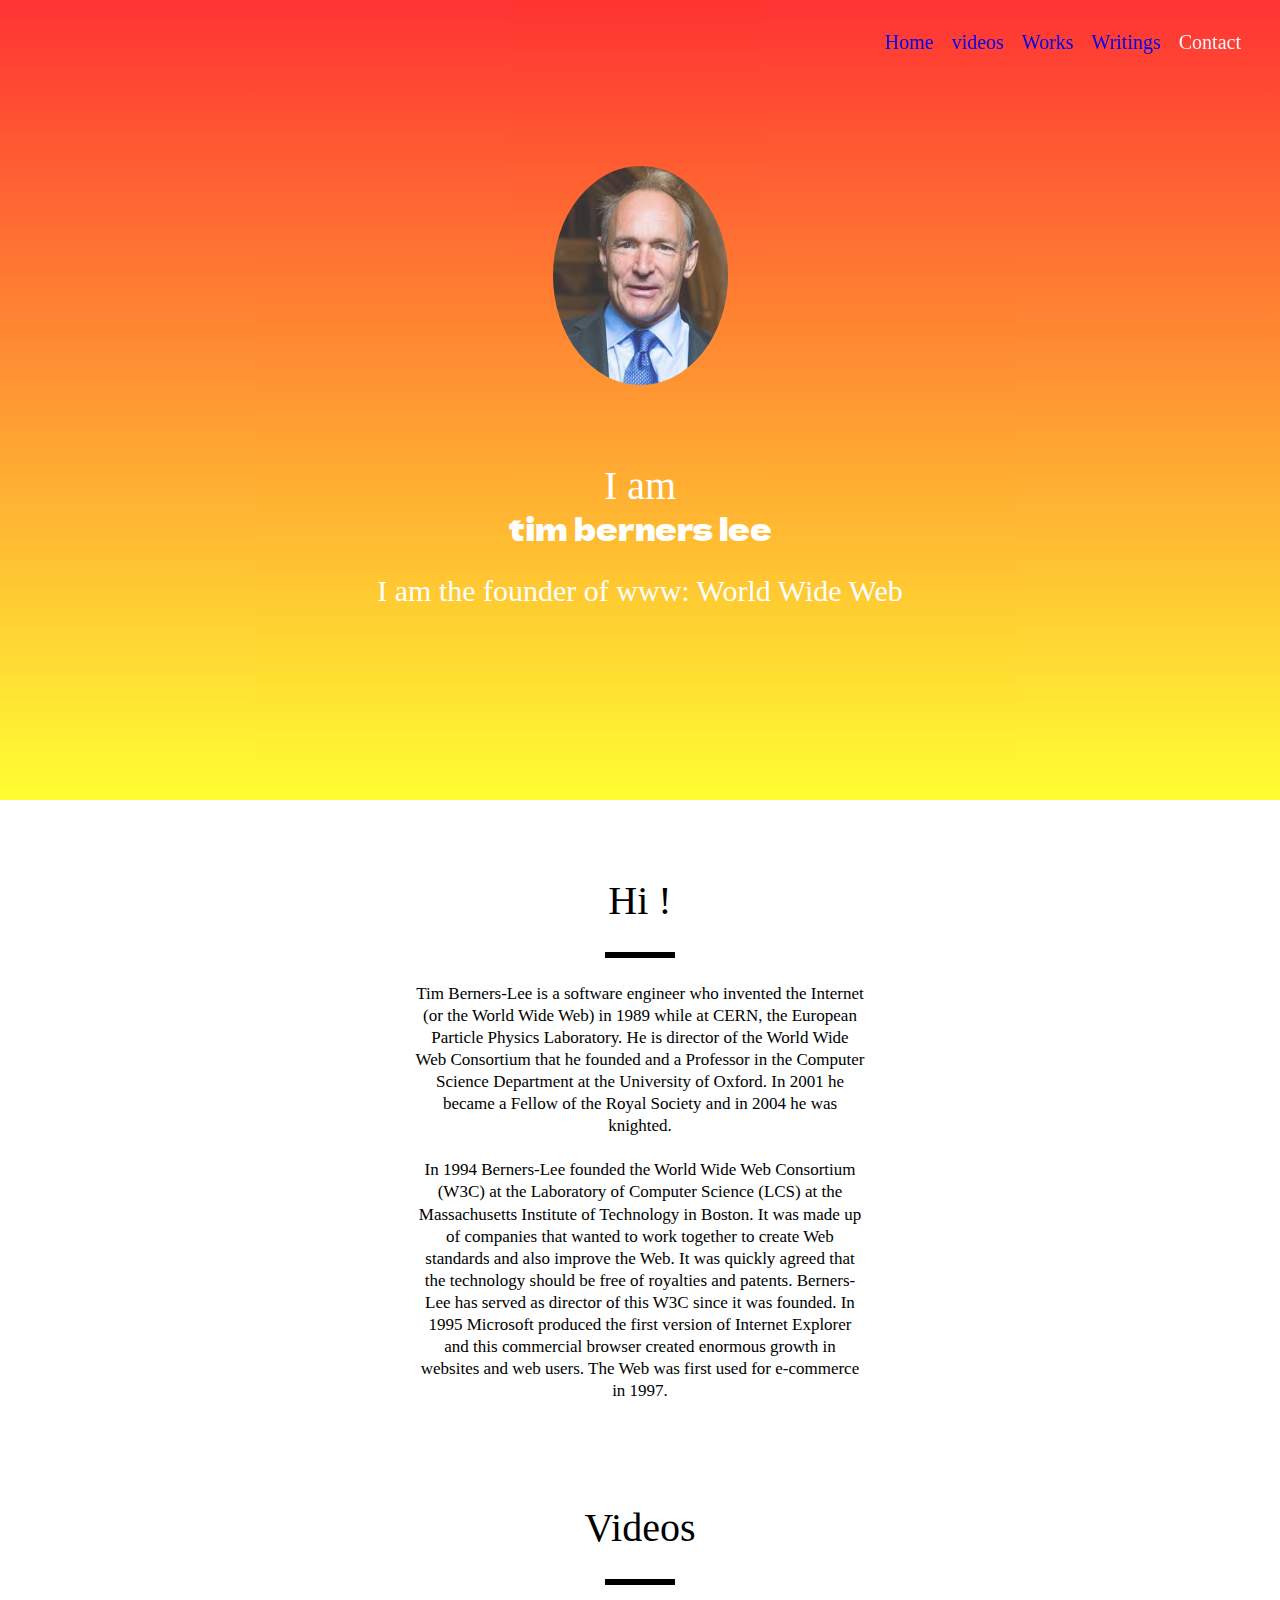
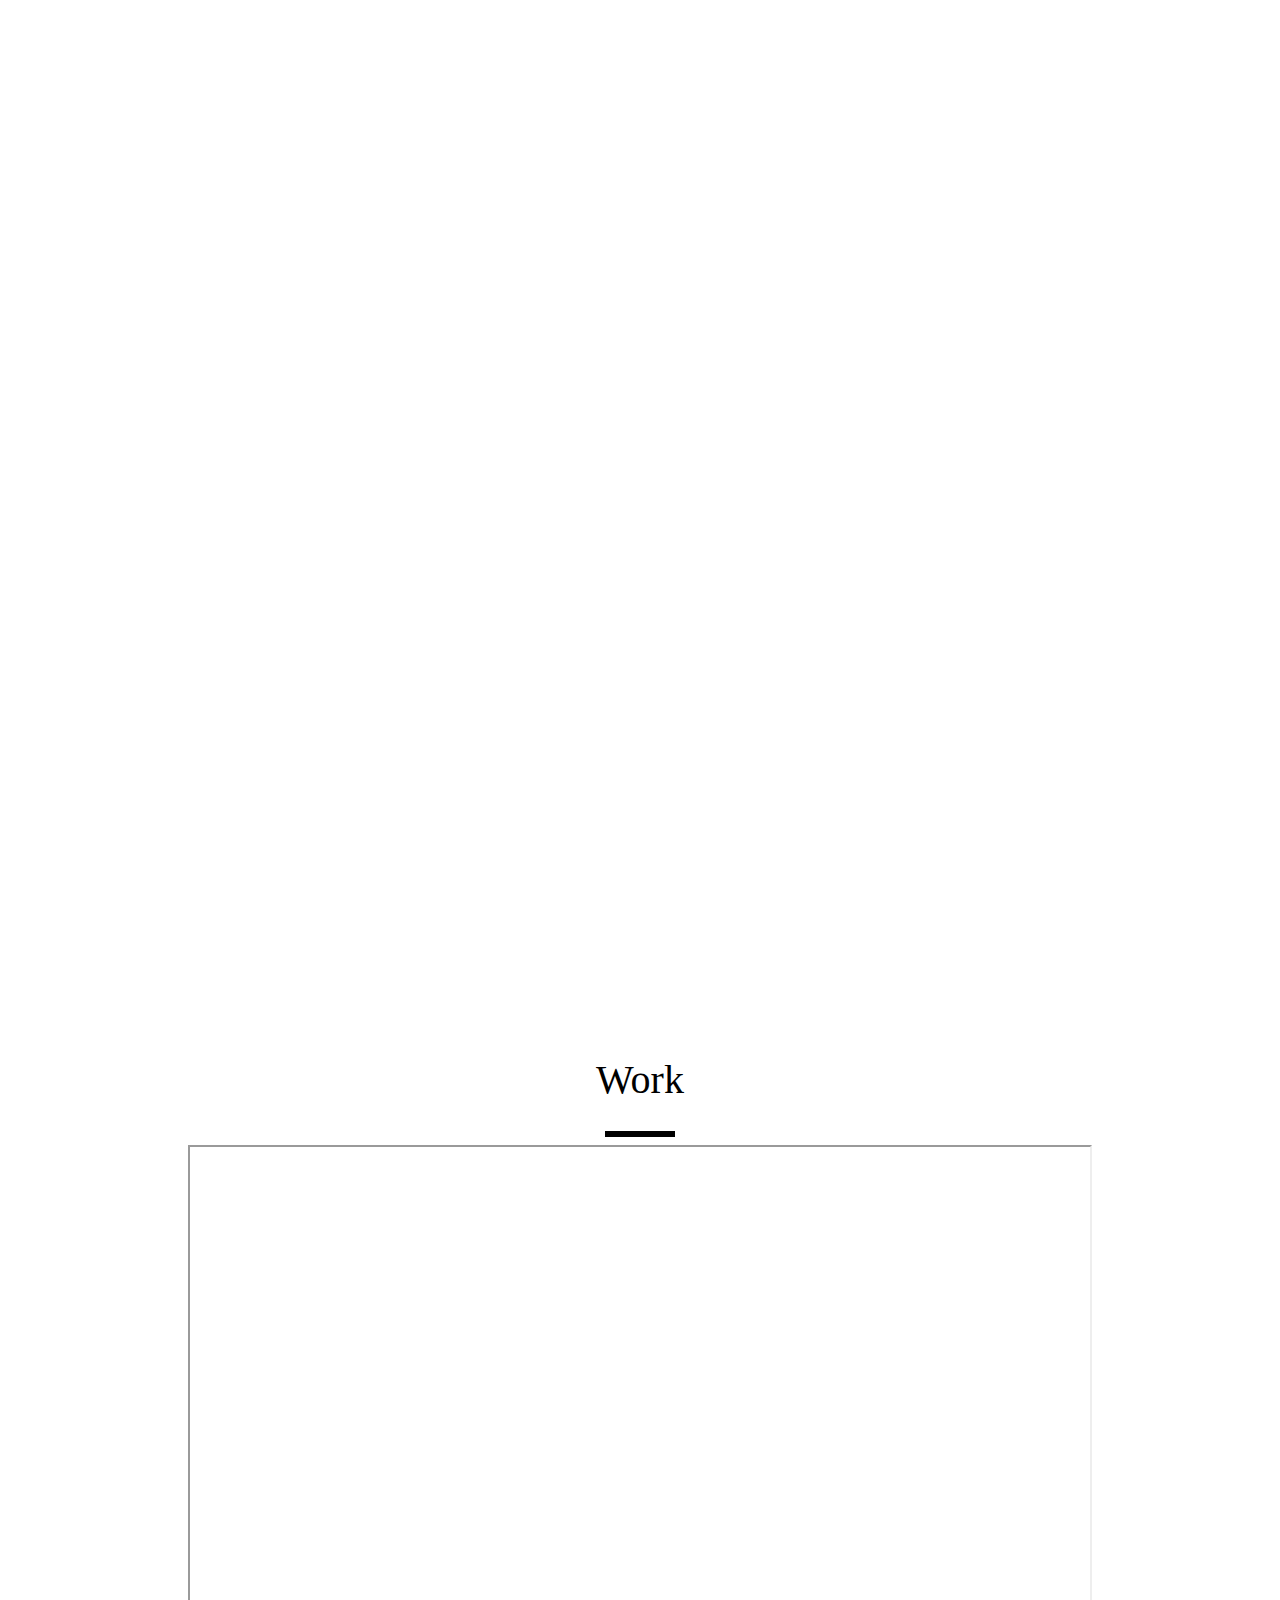
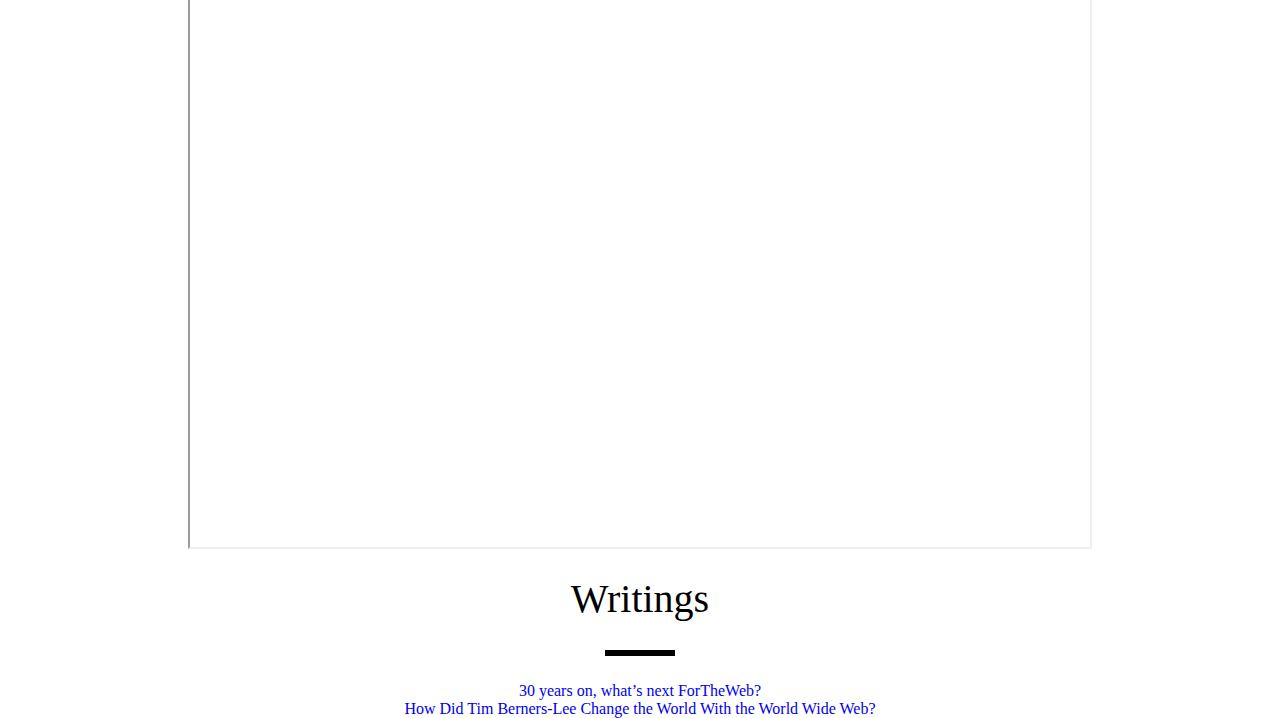
<file: index.html>
<html>
    <head >
    <title>
        sir tim berners lee
        </title>
        <link rel="preconnect" href="https://fonts.gstatic.com">
<link href="https://fonts.googleapis.com/css2?family=Dela+Gothic+One&display=swap" rel="stylesheet">
        <link rel="stylesheet" href="style.css">
    </head>
    <body>
        <ul class="menu">
        <li class="links"><a href="#welcome">Home</a></li>
             <li class="links"><a href="#video">videos</a></li>
             <li class="links"><a href="#work">Works</a></li>
             <li class="links"><a href="#writings">Writings</a></li>
             <li class="links">Contact</li>
        </ul>
    <section id="welcome">
        <div class="parallax-inner">
        <img src="tim.jpg" class="profile">
            <h1>
            I am <br><span id="name">
                tim berners lee
                </span>
            </h1>
            <h2>
            I am the founder of www: World Wide Web
            </h2>
        </div>
        </section>
        
        
        
        <section id="bio">
        <h1>
            Hi !
            </h1>
            <div class="line"></div>
            <p>Tim Berners-Lee is a software engineer who invented the Internet (or the World Wide Web) in 1989 while at CERN, the European Particle Physics Laboratory. He is director of the World Wide Web Consortium that he founded and a Professor in the Computer Science Department at the University of Oxford. In 2001 he became a Fellow of the Royal Society and in 2004 he was knighted.
            <br><br>In 1994 Berners-Lee founded the World Wide Web Consortium (W3C) at the Laboratory of Computer Science (LCS) at the Massachusetts Institute of Technology in Boston. It was made up of companies that wanted to work together to create Web standards and also improve the Web. It was quickly agreed that the technology should be free of royalties and patents. Berners-Lee has served as director of this W3C since it was founded. In 1995 Microsoft produced the first version of Internet Explorer and this commercial browser created enormous growth in websites and web users. The Web was first used for e-commerce in 1997.
            </p>
            
        </section>
        <section id= "video">
        <h1>Videos</h1>
            <div class="line"></div>
            <br>
            <iframe width="900" height="500" src="https://www.youtube.com/embed/OM6XIICm_qo" title="YouTube video player" frameborder="0" allow="accelerometer; autoplay; clipboard-write; encrypted-media; gyroscope; picture-in-picture" allowfullscreen></iframe>
            <br>
            <br>
            <iframe width="900" height="500" src="https://www.youtube.com/embed/rCplocVemjo" title="YouTube video player" frameborder="0" allow="accelerometer; autoplay; clipboard-write; encrypted-media; gyroscope; picture-in-picture" allowfullscreen></iframe>
        </section>
        <section id="work">
        <h1>Work</h1>
            <div class="line">
            </div>
            <iframe width="900"  height="1000" src= "https://en.wikipedia.org/wiki/Tim_Berners-Lee#Career_and_research" frameboder="0"></iframe>
        </section>
        <section id="writings">
        <h1>Writings</h1>
            <div class="line"></div>
            <br>
            <a class="article" href="https://webfoundation.org/2019/03/web-birthday-30/" target="_blank">
            30 years on, what’s next ForTheWeb?
            </a>
            <br>
            <a class="article" href="https://interestingengineering.com/how-did-tim-berners-lee-change-the-world-with-the-world-wide-web" target="_blank">How Did Tim Berners-Lee Change the World With the World Wide Web?</a>
        </section>
                                                                                                                                                                                                                                                           
    </body>
</html>
</file>
<file: style.css>
body {
margin: 0;
    padding-top: 800px;
    text-align: center;
    
}

.profile{
width: 175px;
    margin-bottom: 50px;
 border-radius: 50%;
    
}
#welcome {
    position: absolute;
    overflow: hidden;
    height: 800px;
    color: white;
    left: 0;
    right: 0;
    top: 0;
    bottom: 0;
    opacity: 0.8;
    background: linear-gradient(red 0%, yellow 100%);
    display : table;
    width: 100%;
      z-index: 9; 
    
        
}


.parallax-inner {
    display: table-cell;
    position: relative;
    text-align: center;
    vertical-align: middle;
}


h1 {
    font-size: 40px;
    line-height: 1.2;
    font-family: fantasy;
    font-weight: 300;
}
#name {
    font-size: 30px;
    line-height: 1.2;
font-family: 'Dela Gothic One', cursive;
        
}


h2 {
    font-size: 30px;
    line-height: 1.2;
    font-family: cursive;
    font-weight: 300;
}
p {
    font-size: 17px;
    line-height: 1.3;
    font-family: fantasy;
    max-width: 450px;
    margin: 25px auto;
}
#bio {
    padding: 50px;
    text-align: center;
    
}



.line {
    height: 6px;
    background-color: black;
    width: 70px;
    margin: 8px auto;
}



.menu {
    list-style: none;
    font-family: cursive;
    position: fixed;
    top: 10px;
    right: 30px;
    z-index: 10;
    cursor: pointer;
}


.links {
    float: left;
    color: aliceblue;
    padding-top: 5px;
    padding-bottom: 5px;
    padding-left: 9px;
    padding-right: 9px;
    font-family: cursive;
    font-size: 20px;
}


.links:hover {
    background-color: chocolate;
    
    
}
html {
   scroll-behavior: smooth; 
}

a {
    text-decoration: none;
}


.article:hover {
    color: crimson;
}
</file>
